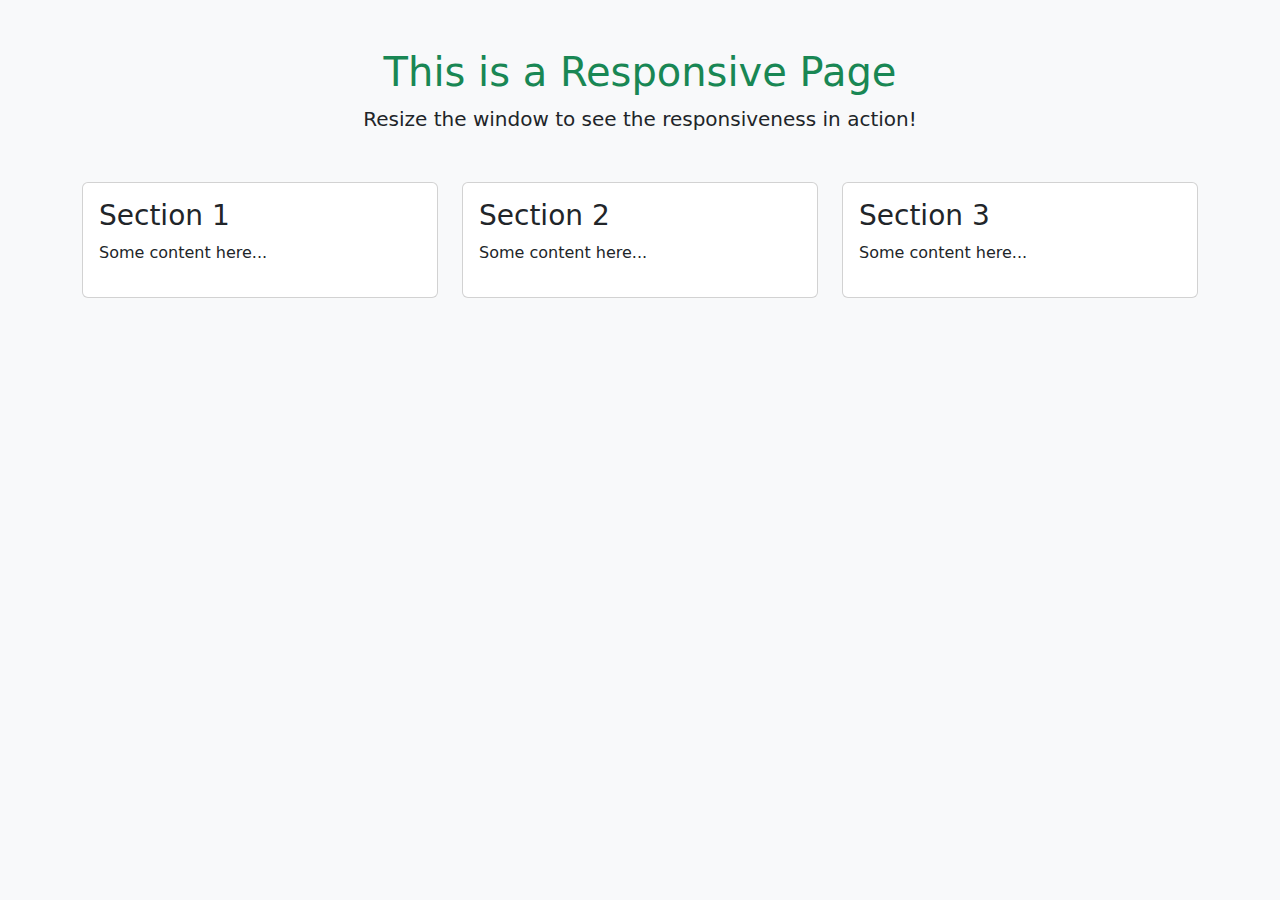
<file: template/responsive.html>
<!DOCTYPE html>
<html lang="en">
<head>
    <meta charset="UTF-8">
    <meta name="viewport" content="width=device-width, initial-scale=1.0">
    <title>Responsive Page</title>
    <link href="https://cdn.jsdelivr.net/npm/bootstrap@5.3.0/dist/css/bootstrap.min.css" rel="stylesheet">
</head>
<body class="bg-light">

    <div class="container text-center mt-5">
        <h1 class="text-success">This is a Responsive Page</h1>
        <p class="lead">Resize the window to see the responsiveness in action!</p>
    </div>

    <div class="container mt-5">
        <div class="row">
            <div class="col-md-4 col-sm-6">
                <div class="card p-3">
                    <h3>Section 1</h3>
                    <p>Some content here...</p>
                </div>
            </div>
            <div class="col-md-4 col-sm-6">
                <div class="card p-3">
                    <h3>Section 2</h3>
                    <p>Some content here...</p>
                </div>
            </div>
            <div class="col-md-4 col-sm-12">
                <div class="card p-3">
                    <h3>Section 3</h3>
                    <p>Some content here...</p>
                </div>
            </div>
        </div>
    </div>

    <script src="https://cdn.jsdelivr.net/npm/bootstrap@5.3.0/dist/js/bootstrap.bundle.min.js"></script>
</body>
</html>
</file>
